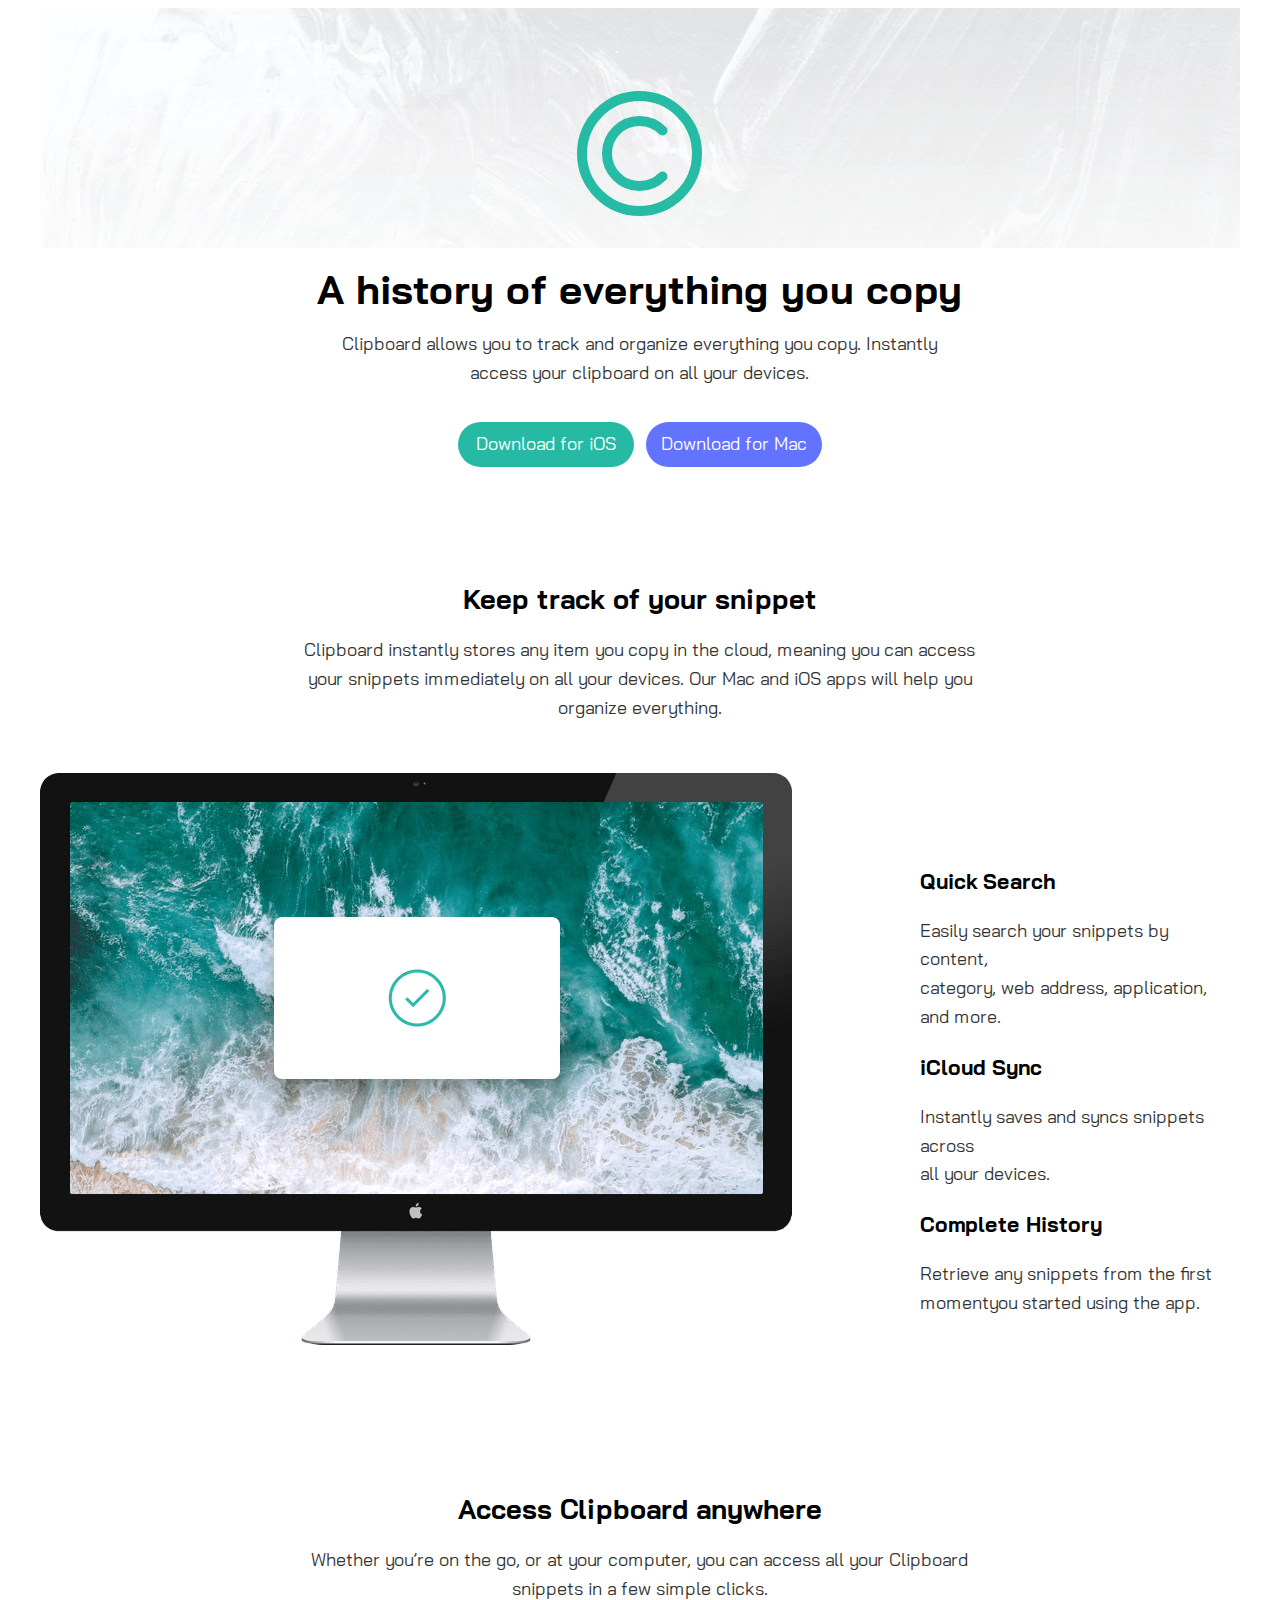
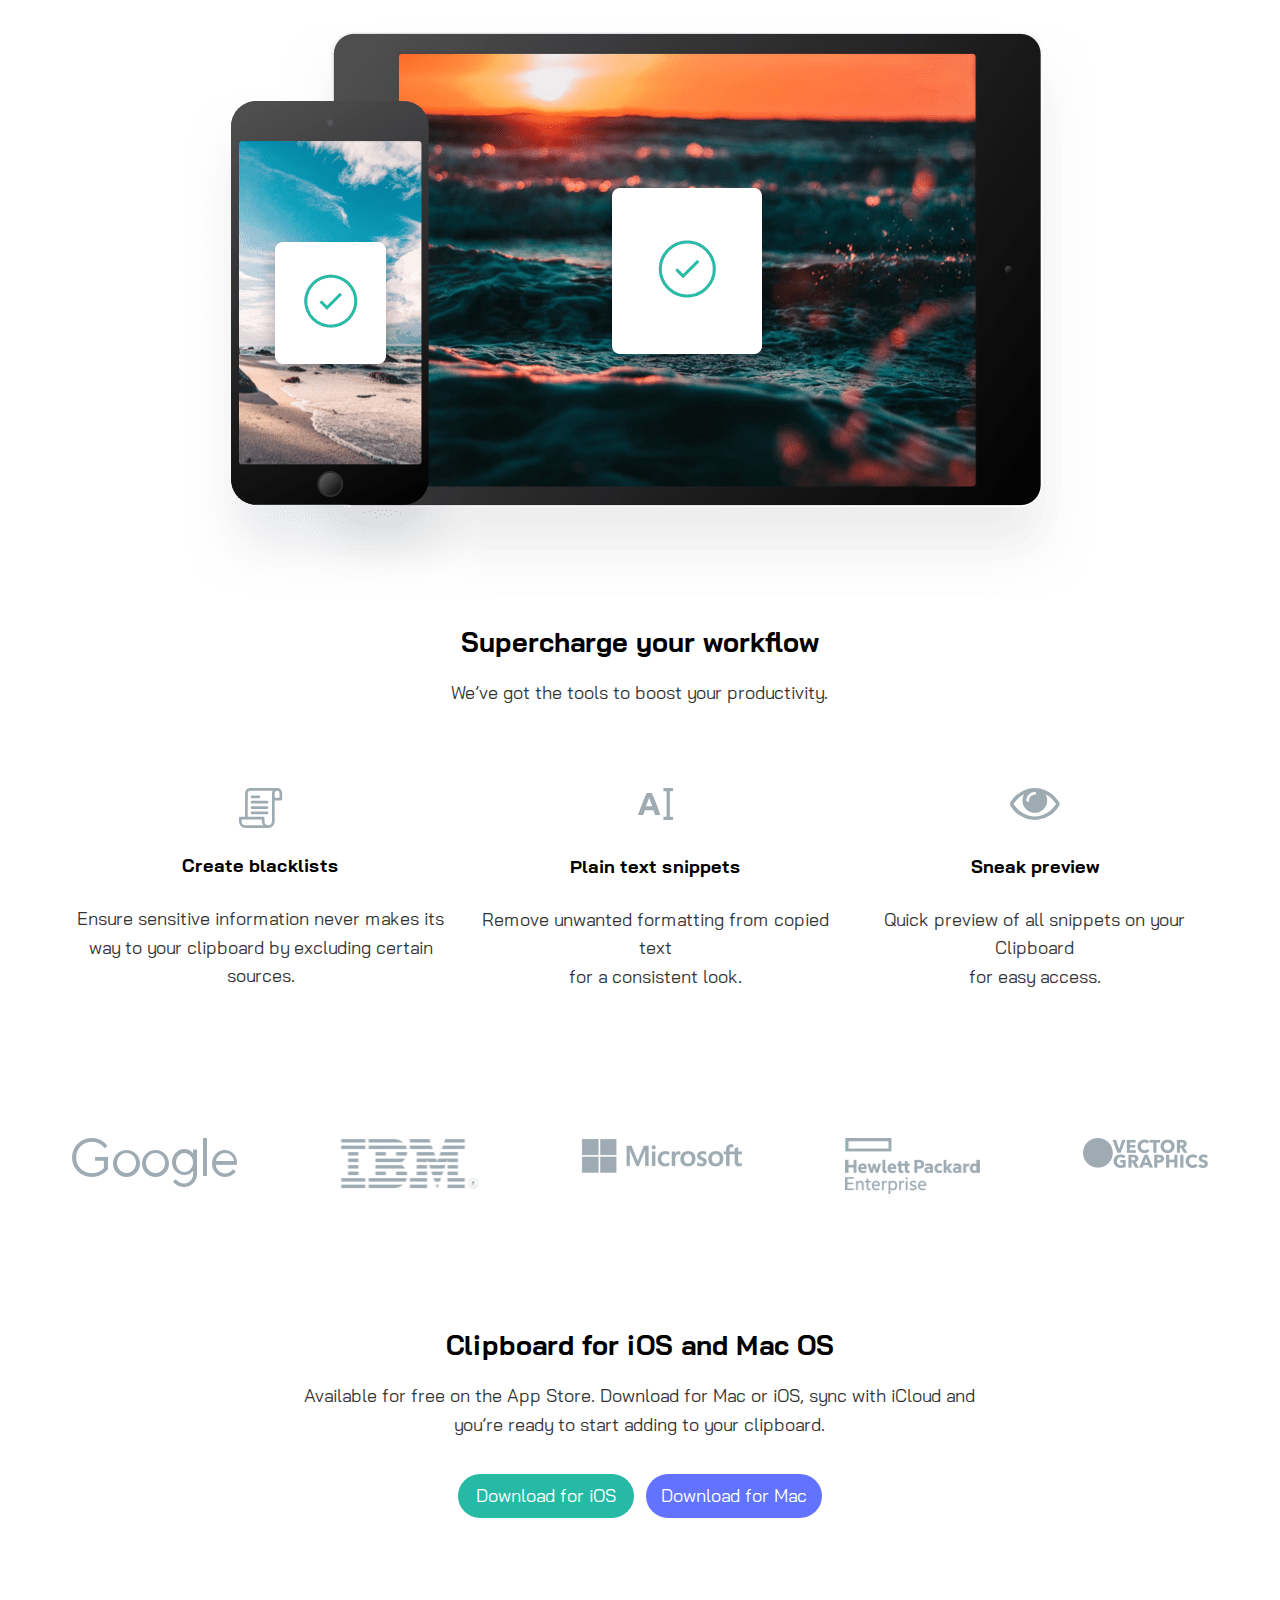
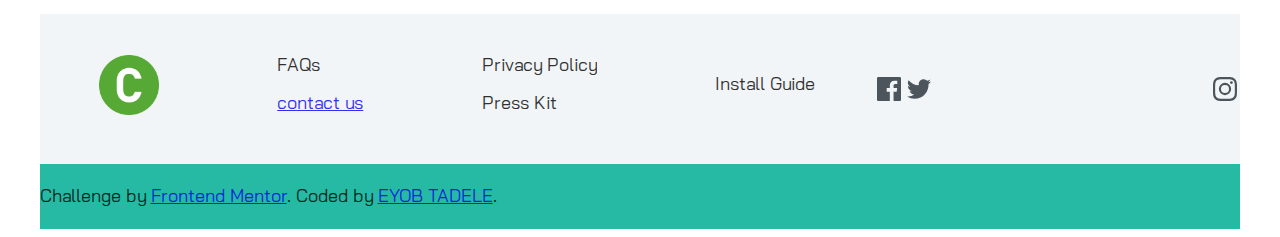
<file: index.html>
<!DOCTYPE html>
<html lang="en">
<head>
  <meta charset="UTF-8">
  <meta name="viewport" content="width=device-width, initial-scale=1.0"> <!-- displays site properly based on user's device -->

  <link rel="icon" type="image/png" sizes="32x32" href="./images/favicon-32x32.png">

  <link href="https://fonts.googleapis.com/css2?family=Bai+Jamjuree:wght@400;600&display=swap" rel="stylesheet">
  <link rel="stylesheet" href="css/style.css">
  
  <title>Frontend Mentor | Clipboard landing page</title>

  <!-- Feel free to remove these styles or customise in your own stylesheet 👍 -->
 <style>
   
 </style> 
</head>
<body>
  <div class="wrapper">
    <header>
      <svg  alt="header comp pic" width="125" height="125" xmlns="http://www.w3.org/2000/svg"><g stroke="#26BBA4" stroke-width="10" fill="none" fill-rule="evenodd"><circle cx="62.5" cy="62.5" r="57.5"/><path d="M85.481 85.481c-12.692 12.692-33.27 12.692-45.962 0s-12.692-33.27 0-45.962 33.27-12.692 45.962 0" stroke-linecap="round"/></g></svg>
    </header>
    <section class="sec1" >
      <h1>A history of everything you copy</h1>
      <p> Clipboard allows you to track and organize everything you 
        copy. Instantly <br>access your clipboard on all your devices.
      </p>
      <div class="bottons">
          <botton class="green-botton">Download for iOS</botton>
          <botton class="purple-botton"> Download for Mac</botton>
      </div>
    </section>
    <section class="floated-image-sec">
          <h2>Keep track of your snippet</h2>
          <p> Clipboard instantly stores any item you copy in the cloud, 
            meaning you can access <br>your snippets immediately on all your 
            devices. Our Mac and iOS apps will help you<br> organize everything.</p>
          <div class="floatleft-image">
            <img  src="images/image-computer.png" alt="computer img">
          </div>
        <div class="fnear-box">
            <h3>
              Quick Search
            </h3>
            <p>Easily search your snippets by content,<br> category, web address, application, and more.</p>
            <h3>
              iCloud Sync
            </h3>
            <p> Instantly saves and syncs snippets across <br> all your devices.</p>
            <h3>
              Complete History
            </h3>
            <p> Retrieve any snippets from the first<br> momentyou started using the app.</p>
        </div>   
    </section>
    <section>
      <h2>Access Clipboard anywhere</h2>
      <p>Whether you’re on the go, or at your computer, you can access all your Clipboard<br>  snippets in a few simple clicks. </p>
      <div class="middle-pic">
      <img src="images/image-devices.png" alt="computer plus device pic">
      </div>
    </section>
    <section>
        <h2>Supercharge your workflow</h2>
        <p> We’ve got the tools to boost your productivity.</p>
        <div class="section2-1row">
             <div class="s2-row1-div1">
              <svg alt="blacklist img"width="44" height="40" xmlns="http://www.w3.org/2000/svg"><g fill="#9EABB2" fill-rule="nonzero"><path d="M11.07 0C8.353 0 6.14 2.192 6.14 4.876l-.179 25.278 2.69.02.179-25.289c0-1.21 1.005-2.196 2.24-2.196h27.027V0H11.071z"/><path d="M38.097 0a5.115 5.115 0 00-5.11 5.11v28.37c0 2.052-1.668 3.72-3.72 3.72a3.725 3.725 0 01-3.72-3.72V30.21c0-.743-.601-1.345-1.344-1.345H1.345C.602 28.864 0 29.466 0 30.21v3.272a6.417 6.417 0 006.41 6.409V37.2a3.724 3.724 0 01-3.72-3.72v-1.927h20.168v1.928a6.417 6.417 0 006.41 6.409 6.417 6.417 0 006.409-6.41V12.46h6.185c.743 0 1.345-.602 1.345-1.345V5.11A5.115 5.115 0 0038.097 0zm2.42 9.77h-4.84V5.11a2.423 2.423 0 012.42-2.42 2.423 2.423 0 012.42 2.42v4.66z"/><path d="M6.14 37.201h22.813v2.689H6.14zM19.99 7.485h-6.947a1.345 1.345 0 100 2.69h6.947a1.345 1.345 0 100-2.69zM28.057 12.863H13.043a1.345 1.345 0 100 2.69h15.014a1.345 1.345 0 100-2.69zM28.057 18.242H13.043a1.345 1.345 0 100 2.69h15.014a1.344 1.344 0 100-2.69zM28.057 23.62H13.043a1.345 1.345 0 100 2.69h15.014a1.345 1.345 0 100-2.69z"/></g></svg>
               <h4>Create blacklists</h4>
               <p>Ensure sensitive information never makes its <br>way to your clipboard by excluding certain sources.</p>
             </div>
             <div>
              <svg alt="plain text img"width="36" height="32" xmlns="http://www.w3.org/2000/svg"><path d="M17.872 14.736a235.39 235.39 0 012.192 5.744c.746 2.027 1.536 4.24 2.368 6.64h-5.344a44.4 44.4 0 00-.784-2.368c-.288-.81-.57-1.632-.848-2.432h-8.64c-.278.8-.56 1.621-.848 2.432a44.4 44.4 0 00-.784 2.368H0a371.54 371.54 0 012.368-6.644 233.104 233.104 0 012.192-5.748 206.71 206.71 0 012.112-5.112c.693-1.61 1.413-3.136 2.16-4.736H13.6c.725 1.6 1.44 3.125 2.144 4.736.704 1.61 1.413 3.328 2.128 5.12zM7.968 18.32h6.303c-.34-.96-.671-1.878-.991-2.752a94.407 94.407 0 00-.912-2.4c-.288-.725-.539-1.365-.752-1.92-.214-.555-.384-.992-.512-1.313-.107.32-.267.758-.48 1.313a1241.872 1241.872 0 00-1.648 4.32c-.331.874-.667 1.792-1.008 2.752zM35.04 3.2h-3.2v25.6h3.2V32h-9.6v-3.2h3.2V3.2h-3.2V0h9.6v3.2z" fill="#9EABB2" fill-rule="nonzero"/></svg>
               <h4> Plain text snippets</h4>
               <p> Remove unwanted formatting from copied text<br> for a consistent look.</p>
             </div>
             <div>
              <svg alt="preview img"width="50" height="32" xmlns="http://www.w3.org/2000/svg"><path d="M49.059 14.072c-2.585-4.227-6.06-7.623-10.424-10.188C34.27 1.318 29.66.035 24.806.035c-4.854 0-9.464 1.283-13.829 3.849C6.612 6.449 3.137 9.845.554 14.072c-.37.646-.554 1.283-.554 1.91 0 .628.185 1.265.554 1.91 2.583 4.227 6.058 7.624 10.423 10.189 4.365 2.565 8.975 3.847 13.83 3.847 4.853 0 9.463-1.277 13.828-3.833 4.365-2.557 7.84-5.957 10.424-10.202.369-.646.553-1.283.553-1.91 0-.628-.184-1.265-.553-1.911zM18.867 6.5c1.652-1.652 3.631-2.478 5.939-2.478.369 0 .683.13.941.388.258.258.388.572.388.941 0 .37-.13.683-.387.941a1.28 1.28 0 01-.942.388c-1.587 0-2.944.563-4.07 1.689-1.126 1.126-1.688 2.482-1.688 4.07 0 .369-.13.683-.388.941a1.28 1.28 0 01-.941.388c-.37 0-.683-.13-.942-.388a1.282 1.282 0 01-.388-.942c0-2.306.827-4.286 2.478-5.938zm17.969 18.522c-3.701 2.242-7.71 3.364-12.03 3.364-4.319 0-8.329-1.121-12.03-3.364-3.7-2.243-6.777-5.256-9.232-9.04 2.805-4.356 6.321-7.614 10.548-9.773a12.099 12.099 0 00-1.689 6.23c0 3.414 1.214 6.334 3.64 8.762 2.428 2.427 5.349 3.64 8.763 3.64 3.415 0 6.335-1.213 8.762-3.64 2.428-2.427 3.641-5.348 3.641-8.763 0-2.233-.563-4.31-1.689-6.229 4.227 2.16 7.743 5.418 10.548 9.773-2.454 3.784-5.532 6.797-9.232 9.04z" fill="#9EABB2" fill-rule="nonzero"/></svg>
              <h4> Sneak preview</h4>
              <p> Quick preview of all snippets on your Clipboard<br> for easy access.</p>
             </div>

        </div>
        <div class="logo-row">
          <div>
          <img src="images/logo-google.png" alt="google image">
          </div>
          <div>
          <img src="images/logo-ibm.png" alt="ibm logo">
          </div>
          <div>
          <img src="images/logo-microsoft.png" alt="microsoft logo">
          </div>
          <div>
          <img src="images/logo-hp.png" alt="hp logo">
           </div>
          <div>
           <img src="images/logo-vector-graphics.png"alt="vector-graphics logo">
           </div> 
        </div>
    </section>
    <section>
          <h2> Clipboard for iOS and Mac OS</h2>
          <p>Available for free on the App Store. Download for Mac or iOS, sync with iCloud 
            and <br>you’re ready to start adding to your clipboard.
          </p>
          <div class="bottons">
            <botton class="green-botton">Download for iOS</botton>
            <botton class="purple-botton"> Download for Mac</botton>
          </div>

    </section>
     
     <section class="upperfooter">
      
        <div class="ufooter-left">
          <div>
            <img src="images/768px-LACMTA_Circle_C_Line.svg.png" width="60" alt="footer logo">
          </div>
          <div>
             <p>FAQs</p>
             <p><a href="#">contact us</a></p>
            </div>
          <div>
            <p>Privacy Policy</p>
            <p> Press Kit</p>
          </div>
          <div>
            <p>
              Install Guide
            </p>
          </div>
        </div>
      
      
          <div class="ufooter-right">
            <svg alt="fb logo"width="24" height="24" xmlns="http://www.w3.org/2000/svg"><path d="M22.675 0H1.325C.593 0 0 .593 0 1.325v21.351C0 23.407.593 24 1.325 24H12.82v-9.294H9.692v-3.622h3.128V8.413c0-3.1 1.893-4.788 4.659-4.788 1.325 0 2.463.099 2.795.143v3.24l-1.918.001c-1.504 0-1.795.715-1.795 1.763v2.313h3.587l-.467 3.622h-3.12V24h6.116c.73 0 1.323-.593 1.323-1.325V1.325C24 .593 23.407 0 22.675 0z" fill="#4C545C" fill-rule="nonzero"/></svg>

            <svg alt=""twiter logo"width="24" height="20" xmlns="http://www.w3.org/2000/svg"><path d="M24 2.557a9.83 9.83 0 01-2.828.775A4.932 4.932 0 0023.337.608a9.864 9.864 0 01-3.127 1.195A4.916 4.916 0 0016.616.248c-3.179 0-5.515 2.966-4.797 6.045A13.978 13.978 0 011.671 1.149a4.93 4.93 0 001.523 6.574 4.903 4.903 0 01-2.229-.616c-.054 2.281 1.581 4.415 3.949 4.89a4.935 4.935 0 01-2.224.084 4.928 4.928 0 004.6 3.419A9.9 9.9 0 010 17.54a13.94 13.94 0 007.548 2.212c9.142 0 14.307-7.721 13.995-14.646A10.025 10.025 0 0024 2.557z" fill="#4C545C" fill-rule="nonzero"/></svg>

            <svg alt="instagram logo"width="24" height="24" xmlns="http://www.w3.org/2000/svg"><path d="M12 2.163c3.204 0 3.584.012 4.85.07 3.252.148 4.771 1.691 4.919 4.919.058 1.265.069 1.645.069 4.849 0 3.205-.012 3.584-.069 4.849-.149 3.225-1.664 4.771-4.919 4.919-1.266.058-1.644.07-4.85.07-3.204 0-3.584-.012-4.849-.07-3.26-.149-4.771-1.699-4.919-4.92-.058-1.265-.07-1.644-.07-4.849 0-3.204.013-3.583.07-4.849.149-3.227 1.664-4.771 4.919-4.919 1.266-.057 1.645-.069 4.849-.069zM12 0C8.741 0 8.333.014 7.053.072 2.695.272.273 2.69.073 7.052.014 8.333 0 8.741 0 12c0 3.259.014 3.668.072 4.948.2 4.358 2.618 6.78 6.98 6.98C8.333 23.986 8.741 24 12 24c3.259 0 3.668-.014 4.948-.072 4.354-.2 6.782-2.618 6.979-6.98.059-1.28.073-1.689.073-4.948 0-3.259-.014-3.667-.072-4.947-.196-4.354-2.617-6.78-6.979-6.98C15.668.014 15.259 0 12 0zm0 5.838a6.162 6.162 0 100 12.324 6.162 6.162 0 000-12.324zM12 16a4 4 0 110-8 4 4 0 010 8zm6.406-11.845a1.44 1.44 0 100 2.881 1.44 1.44 0 000-2.881z" fill="#4C545C" fill-rule="nonzero"/></svg>
          </div>
          
     </section>
   
     <footer>
       <p class="attribution">
         Challenge by <a href="https://www.frontendmentor.io?ref=challenge" target="_blank">Frontend Mentor</a>. 
        Coded by <a href="#">EYOB TADELE</a>.
       </p>
    </footer>

</div>
</body>
</html>
</file>
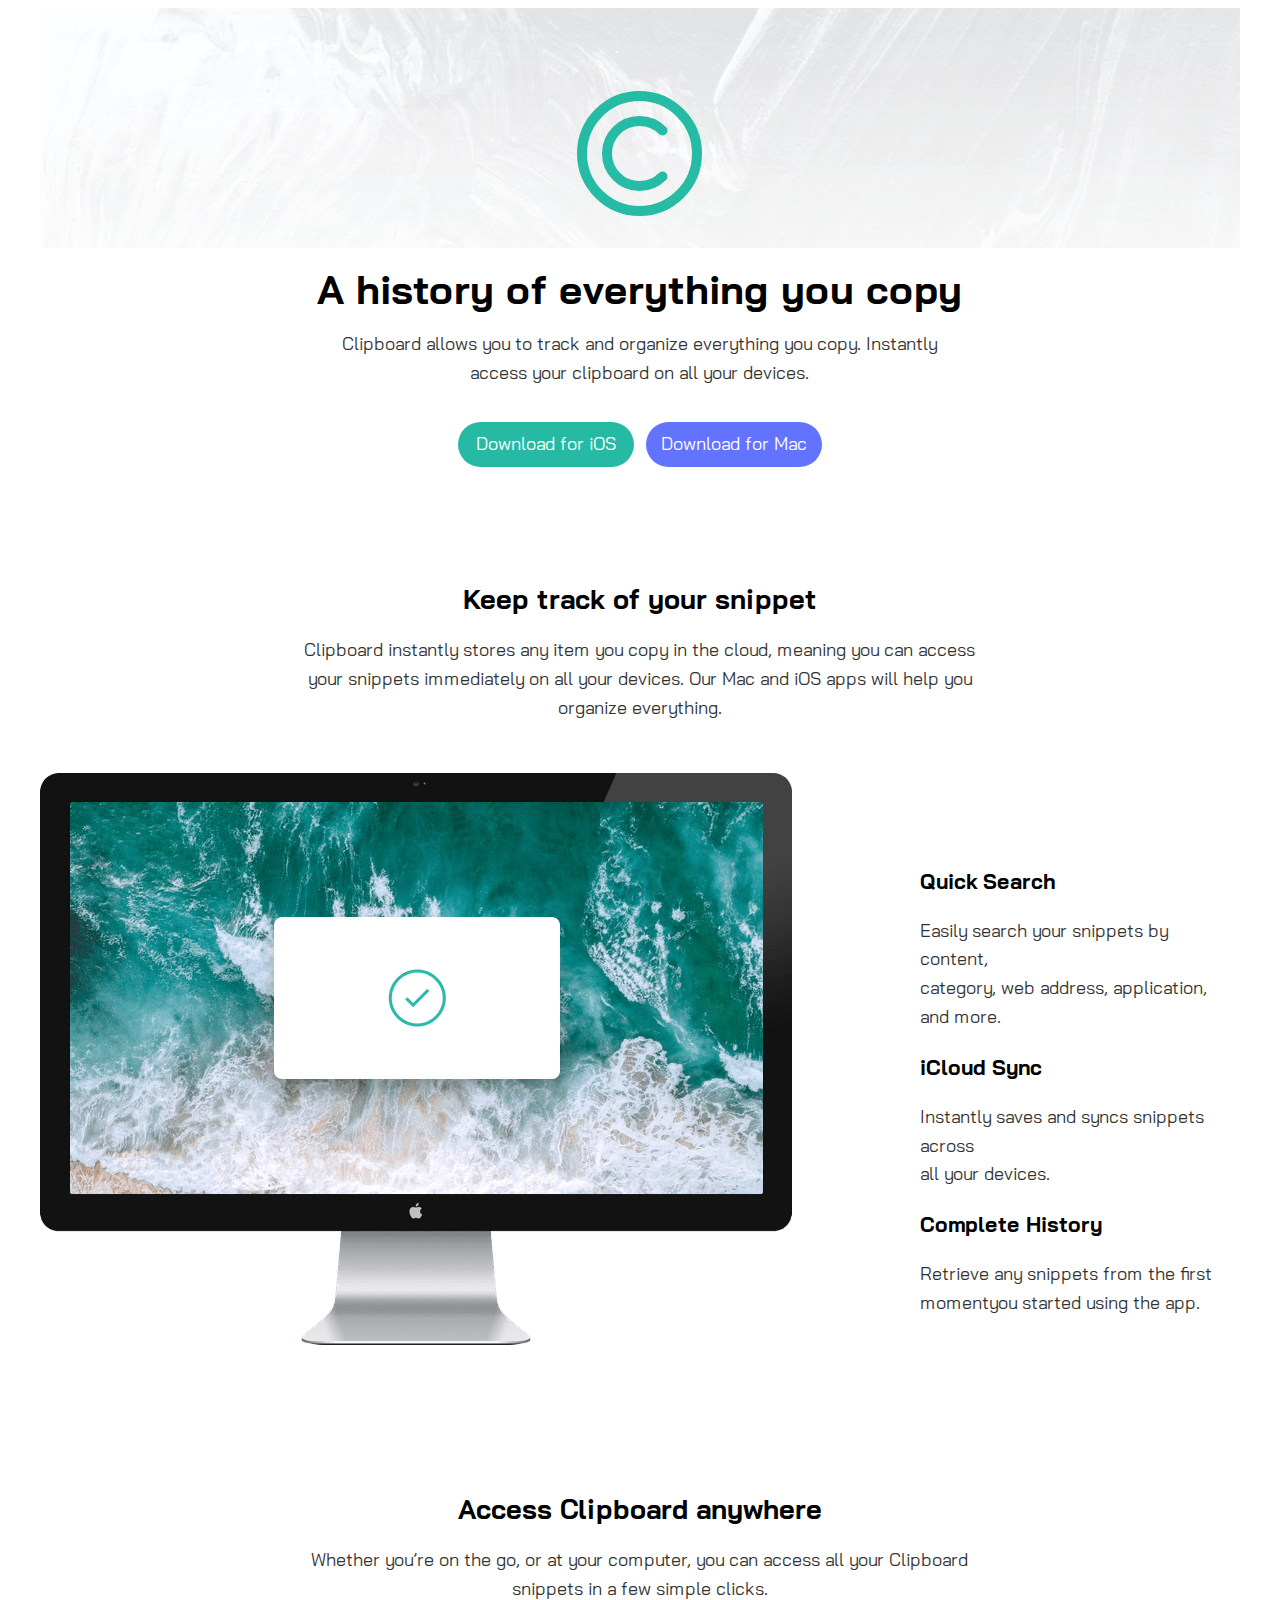
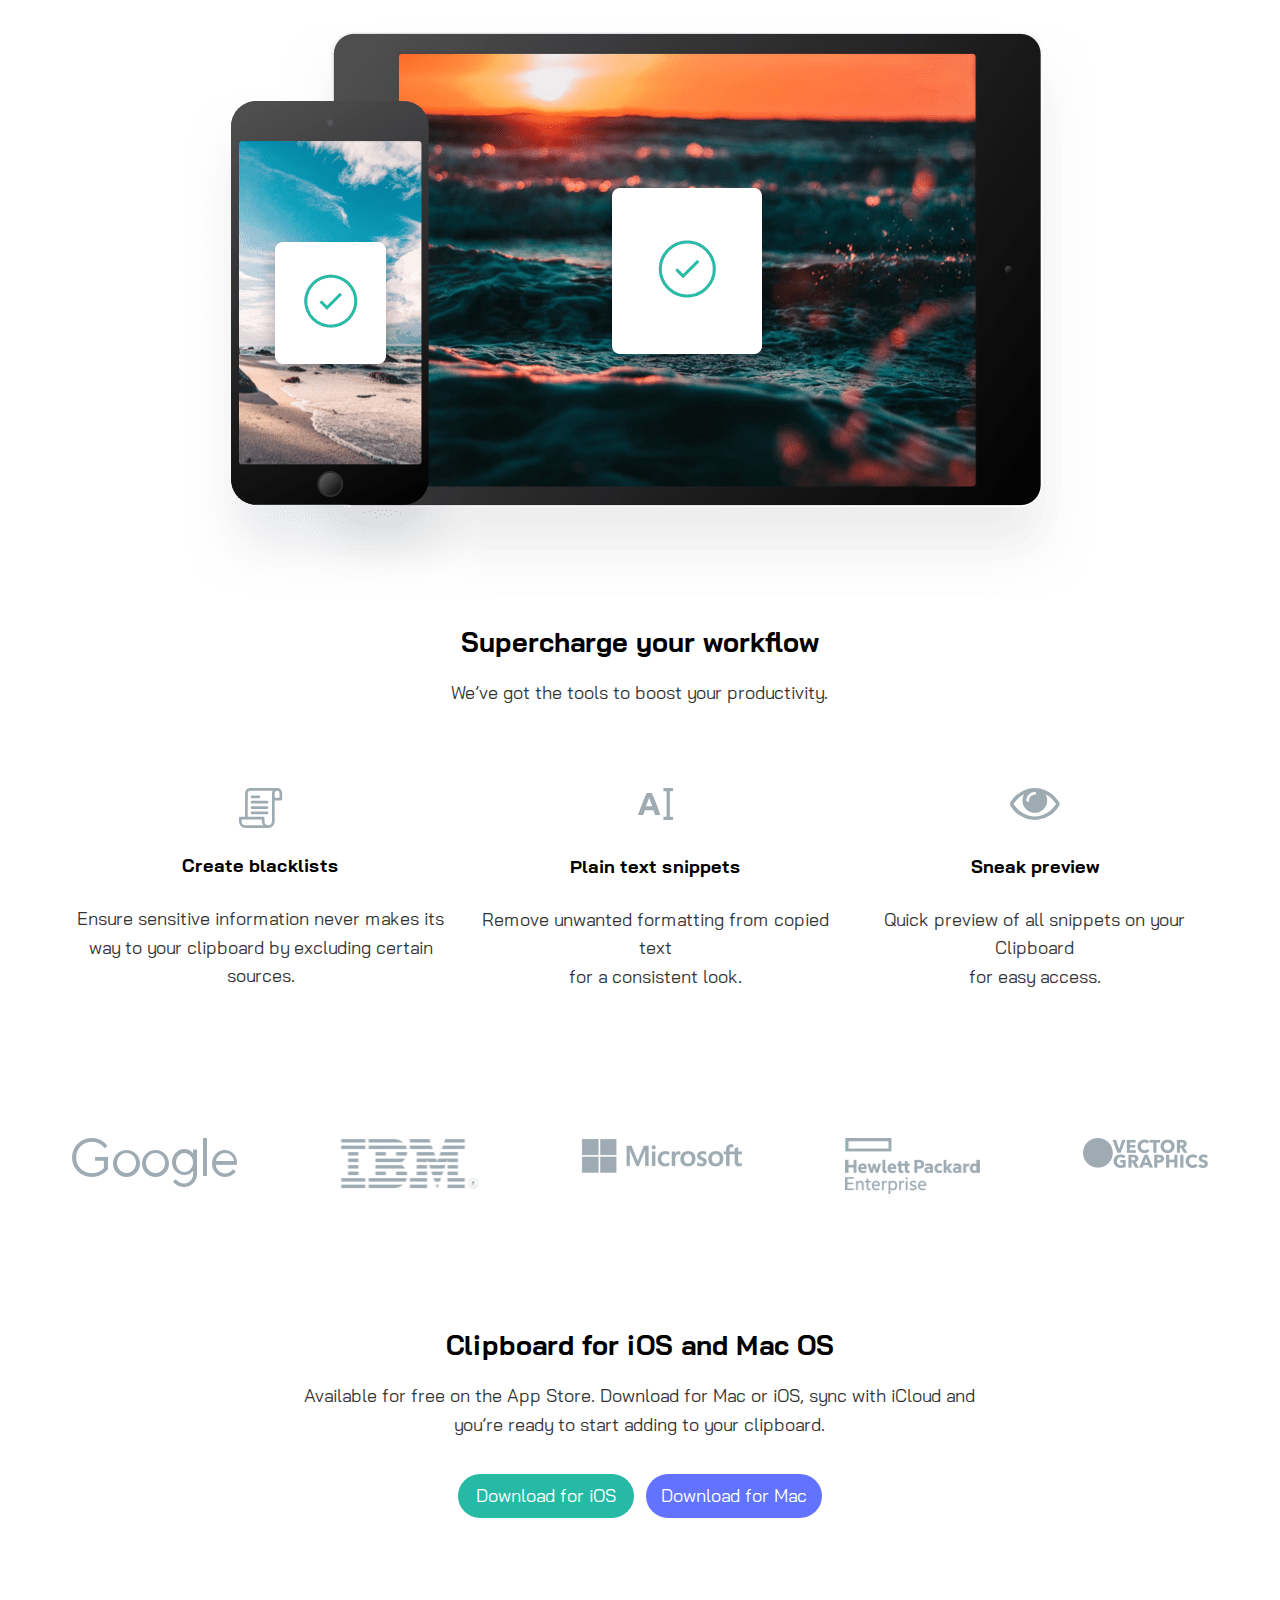
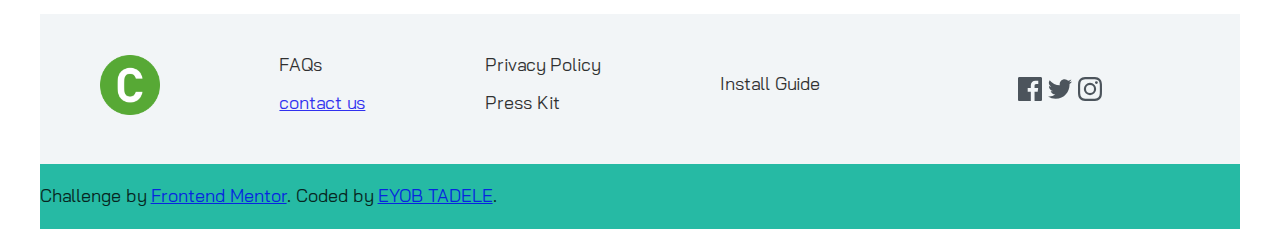
<file: clipboard-landing-page-master/index.html>
<!DOCTYPE html>
<html lang="en">
<head>
  <meta charset="UTF-8">
  <meta name="viewport" content="width=device-width, initial-scale=1.0"> <!-- displays site properly based on user's device -->

  <link rel="icon" type="image/png" sizes="32x32" href="./images/favicon-32x32.png">

  <link href="https://fonts.googleapis.com/css2?family=Bai+Jamjuree:wght@400;600&display=swap" rel="stylesheet">
  <link rel="stylesheet" href="css/style.css">
  
  <title>Frontend Mentor | Clipboard landing page</title>

  <!-- Feel free to remove these styles or customise in your own stylesheet 👍 -->
 <style>
   
 </style> 
</head>
<body>
  <div class="wrapper">
    <header>
      <svg width="125" height="125" xmlns="http://www.w3.org/2000/svg"><g stroke="#26BBA4" stroke-width="10" fill="none" fill-rule="evenodd"><circle cx="62.5" cy="62.5" r="57.5"/><path d="M85.481 85.481c-12.692 12.692-33.27 12.692-45.962 0s-12.692-33.27 0-45.962 33.27-12.692 45.962 0" stroke-linecap="round"/></g></svg>
    </header>
    <section class="sec1" >
      <h1>A history of everything you copy</h1>
      <p> Clipboard allows you to track and organize everything you 
        copy. Instantly <br>access your clipboard on all your devices.
      </p>
      <div class="bottons">
          <botton class="green-botton">Download for iOS</botton>
          <botton class="purple-botton"> Download for Mac</botton>
      </div>
    </section>
    <section class="floated-image-sec">
          <h2>Keep track of your snippet</h2>
          <p> Clipboard instantly stores any item you copy in the cloud, 
            meaning you can access <br>your snippets immediately on all your 
            devices. Our Mac and iOS apps will help you<br> organize everything.</p>
          <div class="floatleft-image">
            <img  src="images/image-computer.png">
          </div>
        <div class="fnear-box">
            <h3>
              Quick Search
            </h3>
            <p>Easily search your snippets by content,<br> category, web address, application, and more.</p>
            <h3>
              iCloud Sync
            </h3>
            <p> Instantly saves and syncs snippets across <br> all your devices.</p>
            <h3>
              Complete History
            </h3>
            <p> Retrieve any snippets from the first<br> momentyou started using the app.</p>
        </div>   
    </section>
    <section>
      <h2>Access Clipboard anywhere</h2>
      <p>Whether you’re on the go, or at your computer, you can access all your Clipboard<br>  snippets in a few simple clicks. </p>
      <div class="middle-pic">
      <img src="images/image-devices.png">
      </div>
    </section>
    <section>
        <h2>Supercharge your workflow</h2>
        <p> We’ve got the tools to boost your productivity.</p>
        <div class="section2-1row">
             <div class="s2-row1-div1">
              <svg width="44" height="40" xmlns="http://www.w3.org/2000/svg"><g fill="#9EABB2" fill-rule="nonzero"><path d="M11.07 0C8.353 0 6.14 2.192 6.14 4.876l-.179 25.278 2.69.02.179-25.289c0-1.21 1.005-2.196 2.24-2.196h27.027V0H11.071z"/><path d="M38.097 0a5.115 5.115 0 00-5.11 5.11v28.37c0 2.052-1.668 3.72-3.72 3.72a3.725 3.725 0 01-3.72-3.72V30.21c0-.743-.601-1.345-1.344-1.345H1.345C.602 28.864 0 29.466 0 30.21v3.272a6.417 6.417 0 006.41 6.409V37.2a3.724 3.724 0 01-3.72-3.72v-1.927h20.168v1.928a6.417 6.417 0 006.41 6.409 6.417 6.417 0 006.409-6.41V12.46h6.185c.743 0 1.345-.602 1.345-1.345V5.11A5.115 5.115 0 0038.097 0zm2.42 9.77h-4.84V5.11a2.423 2.423 0 012.42-2.42 2.423 2.423 0 012.42 2.42v4.66z"/><path d="M6.14 37.201h22.813v2.689H6.14zM19.99 7.485h-6.947a1.345 1.345 0 100 2.69h6.947a1.345 1.345 0 100-2.69zM28.057 12.863H13.043a1.345 1.345 0 100 2.69h15.014a1.345 1.345 0 100-2.69zM28.057 18.242H13.043a1.345 1.345 0 100 2.69h15.014a1.344 1.344 0 100-2.69zM28.057 23.62H13.043a1.345 1.345 0 100 2.69h15.014a1.345 1.345 0 100-2.69z"/></g></svg>
               <h4>Create blacklists</h4>
               <p>Ensure sensitive information never makes its <br>way to your clipboard by excluding certain sources.</p>
             </div>
             <div>
              <svg width="36" height="32" xmlns="http://www.w3.org/2000/svg"><path d="M17.872 14.736a235.39 235.39 0 012.192 5.744c.746 2.027 1.536 4.24 2.368 6.64h-5.344a44.4 44.4 0 00-.784-2.368c-.288-.81-.57-1.632-.848-2.432h-8.64c-.278.8-.56 1.621-.848 2.432a44.4 44.4 0 00-.784 2.368H0a371.54 371.54 0 012.368-6.644 233.104 233.104 0 012.192-5.748 206.71 206.71 0 012.112-5.112c.693-1.61 1.413-3.136 2.16-4.736H13.6c.725 1.6 1.44 3.125 2.144 4.736.704 1.61 1.413 3.328 2.128 5.12zM7.968 18.32h6.303c-.34-.96-.671-1.878-.991-2.752a94.407 94.407 0 00-.912-2.4c-.288-.725-.539-1.365-.752-1.92-.214-.555-.384-.992-.512-1.313-.107.32-.267.758-.48 1.313a1241.872 1241.872 0 00-1.648 4.32c-.331.874-.667 1.792-1.008 2.752zM35.04 3.2h-3.2v25.6h3.2V32h-9.6v-3.2h3.2V3.2h-3.2V0h9.6v3.2z" fill="#9EABB2" fill-rule="nonzero"/></svg>
               <h4> Plain text snippets</h4>
               <p> Remove unwanted formatting from copied text<br> for a consistent look.</p>
             </div>
             <div>
              <svg width="50" height="32" xmlns="http://www.w3.org/2000/svg"><path d="M49.059 14.072c-2.585-4.227-6.06-7.623-10.424-10.188C34.27 1.318 29.66.035 24.806.035c-4.854 0-9.464 1.283-13.829 3.849C6.612 6.449 3.137 9.845.554 14.072c-.37.646-.554 1.283-.554 1.91 0 .628.185 1.265.554 1.91 2.583 4.227 6.058 7.624 10.423 10.189 4.365 2.565 8.975 3.847 13.83 3.847 4.853 0 9.463-1.277 13.828-3.833 4.365-2.557 7.84-5.957 10.424-10.202.369-.646.553-1.283.553-1.91 0-.628-.184-1.265-.553-1.911zM18.867 6.5c1.652-1.652 3.631-2.478 5.939-2.478.369 0 .683.13.941.388.258.258.388.572.388.941 0 .37-.13.683-.387.941a1.28 1.28 0 01-.942.388c-1.587 0-2.944.563-4.07 1.689-1.126 1.126-1.688 2.482-1.688 4.07 0 .369-.13.683-.388.941a1.28 1.28 0 01-.941.388c-.37 0-.683-.13-.942-.388a1.282 1.282 0 01-.388-.942c0-2.306.827-4.286 2.478-5.938zm17.969 18.522c-3.701 2.242-7.71 3.364-12.03 3.364-4.319 0-8.329-1.121-12.03-3.364-3.7-2.243-6.777-5.256-9.232-9.04 2.805-4.356 6.321-7.614 10.548-9.773a12.099 12.099 0 00-1.689 6.23c0 3.414 1.214 6.334 3.64 8.762 2.428 2.427 5.349 3.64 8.763 3.64 3.415 0 6.335-1.213 8.762-3.64 2.428-2.427 3.641-5.348 3.641-8.763 0-2.233-.563-4.31-1.689-6.229 4.227 2.16 7.743 5.418 10.548 9.773-2.454 3.784-5.532 6.797-9.232 9.04z" fill="#9EABB2" fill-rule="nonzero"/></svg>
              <h4> Sneak preview</h4>
              <p> Quick preview of all snippets on your Clipboard<br> for easy access.</p>
             </div>

        </div>
        <div class="logo-row">
          <div>
          <img src="images/logo-google.png">
          </div>
          <div>
          <img src="images/logo-ibm.png">
          </div>
          <div>
          <img src="images/logo-microsoft.png">
          </div>
          <div>
          <img src="images/logo-hp.png">
           </div>
          <div>
           <img src="images/logo-vector-graphics.png">
           </div> 
        </div>
    </section>
    <section>
          <h2> Clipboard for iOS and Mac OS</h2>
          <p>Available for free on the App Store. Download for Mac or iOS, sync with iCloud 
            and <br>you’re ready to start adding to your clipboard.
          </p>
          <div class="bottons">
            <botton class="green-botton">Download for iOS</botton>
            <botton class="purple-botton"> Download for Mac</botton>
          </div>

    </section>
     
     <section class="upperfooter">
      
        <div class="ufooter-left">
          <div>
            <img src="images/768px-LACMTA_Circle_C_Line.svg.png" width="60">
          </div>
          <div>
             <p>FAQs</p>
             <p><a href="#">contact us</a></p>
            </div>
          <div>
            <p>Privacy Policy</p>
            <p> Press Kit</p>
          </div>
          <div>
            <p>
              Install Guide
            </p>
          </div>
        </div>
      
      
          <div class="ufooter-right">
            <svg width="24" height="24" xmlns="http://www.w3.org/2000/svg"><path d="M22.675 0H1.325C.593 0 0 .593 0 1.325v21.351C0 23.407.593 24 1.325 24H12.82v-9.294H9.692v-3.622h3.128V8.413c0-3.1 1.893-4.788 4.659-4.788 1.325 0 2.463.099 2.795.143v3.24l-1.918.001c-1.504 0-1.795.715-1.795 1.763v2.313h3.587l-.467 3.622h-3.12V24h6.116c.73 0 1.323-.593 1.323-1.325V1.325C24 .593 23.407 0 22.675 0z" fill="#4C545C" fill-rule="nonzero"/></svg>

            <svg width="24" height="20" xmlns="http://www.w3.org/2000/svg"><path d="M24 2.557a9.83 9.83 0 01-2.828.775A4.932 4.932 0 0023.337.608a9.864 9.864 0 01-3.127 1.195A4.916 4.916 0 0016.616.248c-3.179 0-5.515 2.966-4.797 6.045A13.978 13.978 0 011.671 1.149a4.93 4.93 0 001.523 6.574 4.903 4.903 0 01-2.229-.616c-.054 2.281 1.581 4.415 3.949 4.89a4.935 4.935 0 01-2.224.084 4.928 4.928 0 004.6 3.419A9.9 9.9 0 010 17.54a13.94 13.94 0 007.548 2.212c9.142 0 14.307-7.721 13.995-14.646A10.025 10.025 0 0024 2.557z" fill="#4C545C" fill-rule="nonzero"/></svg>

            <svg width="24" height="24" xmlns="http://www.w3.org/2000/svg"><path d="M12 2.163c3.204 0 3.584.012 4.85.07 3.252.148 4.771 1.691 4.919 4.919.058 1.265.069 1.645.069 4.849 0 3.205-.012 3.584-.069 4.849-.149 3.225-1.664 4.771-4.919 4.919-1.266.058-1.644.07-4.85.07-3.204 0-3.584-.012-4.849-.07-3.26-.149-4.771-1.699-4.919-4.92-.058-1.265-.07-1.644-.07-4.849 0-3.204.013-3.583.07-4.849.149-3.227 1.664-4.771 4.919-4.919 1.266-.057 1.645-.069 4.849-.069zM12 0C8.741 0 8.333.014 7.053.072 2.695.272.273 2.69.073 7.052.014 8.333 0 8.741 0 12c0 3.259.014 3.668.072 4.948.2 4.358 2.618 6.78 6.98 6.98C8.333 23.986 8.741 24 12 24c3.259 0 3.668-.014 4.948-.072 4.354-.2 6.782-2.618 6.979-6.98.059-1.28.073-1.689.073-4.948 0-3.259-.014-3.667-.072-4.947-.196-4.354-2.617-6.78-6.979-6.98C15.668.014 15.259 0 12 0zm0 5.838a6.162 6.162 0 100 12.324 6.162 6.162 0 000-12.324zM12 16a4 4 0 110-8 4 4 0 010 8zm6.406-11.845a1.44 1.44 0 100 2.881 1.44 1.44 0 000-2.881z" fill="#4C545C" fill-rule="nonzero"/></svg>
          </div>
          
     </section>
   
     <footer>
       <p class="attribution">
         Challenge by <a href="https://www.frontendmentor.io?ref=challenge" target="_blank">Frontend Mentor</a>. 
        Coded by <a href="#">EYOB TADELE</a>.
       </p>
    </footer>

</div>
</body>
</html>
</file>
<file: css/style.css>
html{
    box-sizing: border-box;
}
body{
    font-family:'bai jamjuree',sans-serif;
    font-weight:400,600;
    font-size:18px;
    text-align:center;
    line-height: 1.8rem;

}
.wrapper{
    max-width:1440px;
    width:95%;
    margin:0 auto;
}
header{
    display:flex;
    justify-content: center;
    align-items: flex-end;
    background-image:url(../images/bg-header-desktop.png);
    height:15rem;
}
header svg{
    margin-bottom:2rem;
}
p{
    font-size:18px;
    opacity:0.8;
    
    
}
.sec1 h1{
    font-size:2.5rem;
    
}
botton{
   
     margin:1rem 0.2rem 6rem 0.2rem;
     padding:0.5rem;
     border-radius:5rem;
     color:white;
     cursor: pointer;
     display:inline-block;
     width:10rem;
     
}
.green-botton{
    background:hsl(171, 66%, 44%);
}
.purple-botton{
    background:hsl(233, 100%, 69%);  
}
.purple-botton:hover{
    background:hsl(233, 82%, 58%); 
}
.green-botton:hover{
    background:hsl(171, 62%, 35%);
}
.floatleft-image img {
    float:left;
    margin:2rem 5rem 8rem 0;
    padding-right:3rem;
    
}

.floated-image-sec:after{
    content:"";
    display:table;
    clear:both;
}
.fnear-box{
    margin-top:9rem;
    text-align:left;
}
.section2-1row{
    display:flex;
    flex-flow:row nowrap;
    justify-content: space-between;
    margin:5rem 1rem 5rem 1rem;
    
}
.s2-row1-div1 h4{
    margin-top:15px;   
}
/*............section2 row 2.........*/
 .logo-row{
     display:flex;
     flex-flow:row nowrap;
     justify-content: space-between;
     margin:8rem 2rem 8rem 2rem;
 }
 /*...........section3..........*/
 .upperfooter{
     display:flex;
     flex-flow:row nowrap;
     background:hsl(204, 24%, 96%);
     justify-content: space-between;
      height:150px;
 }

.ufooter-left{
    display:flex;
    flex-flow:row nowrap;
    align-items:center;
    flex-basis:70%;
    justify-content: space-around;
}
.ufooter-right{
    display:flex;
    flex-flow:row nowrap;
    flex-basis: 30%;
    justify-content: center;
    align-items: center;
}
.ufooter-left p {
margin:0 0 10px 0;    
text-align: left;
}

.ufooter-right svg{
    margin:3px;
}
.ufooter-right svg:hover{
    cursor: pointer;
}
footer{
    display:flex;
    flex-flow:row wrap;
    height:auto;
    background:hsl(171, 66%, 44%);
}

/*......................phone.................*/
@media only screen and (max-width:375px){
    .wrapper{
        width:100%;
        overflow:hidden;
    }
   
header{
    background-image:url(../images/bg-header-mobile.png);
    
}

.sec1 h1{
    font-size:1.5rem;
}
.floatleft-image{
    display:block;
    width: 100%;
}
.middle-pic{
    widows: 100%;
    margin:20px;
}
.floatleft-image img,.middle-pic img{
    width:100%;
}

.section2-1row,.logo-row,.logo-row div,.section2-1row div{
    flex-flow: column nowrap;
    margin-bottom:40px;
    width:100%;
    justify-content: center;
}
.fnear-box{
    text-align:center;
}

.upperfooter,.ufooter-left{
    flex-flow: column nowrap;
    width:100%;
    height:auto;
    margin:30px 0 30px 0;
    align-items:center;
    text-align:center;
}
botton{
    margin:4px 0 8px 0;

}
.ufooter-right{
    justify-content:space-evenly;
    width:100%;
}
.ufooter-left p{
    text-align:left;
}

}
</file>
<file: clipboard-landing-page-master/css/style.css>
html{
    box-sizing: border-box;
}
body{
    font-family:'bai jamjuree',sans-serif;
    font-weight:400,600;
    font-size:18px;
    text-align:center;
    line-height: 1.8rem;

}
.wrapper{
    max-width:1440px;
    width:95%;
    margin:0 auto;
}
header{
    display:flex;
    justify-content: center;
    align-items: flex-end;
    background-image:url(../images/bg-header-desktop.png);
    height:15rem;
}
header svg{
    margin-bottom:2rem;
}
p{
    font-size:18px;
    opacity:0.8;
    
    
}
.sec1 h1{
    font-size:2.5rem;
    
}
botton{
   
     margin:1rem 0.2rem 6rem 0.2rem;
     padding:0.5rem;
     border-radius:5rem;
     color:white;
     cursor: pointer;
     display:inline-block;
     width:10rem;
     
}
.green-botton{
    background:hsl(171, 66%, 44%);
}
.purple-botton{
    background:hsl(233, 100%, 69%);  
}
.purple-botton:hover{
    background:hsl(233, 82%, 58%); 
}
.green-botton:hover{
    background:hsl(171, 62%, 35%);
}
.floatleft-image img {
    float:left;
    margin:2rem 5rem 8rem 0;
    padding-right:3rem;
    
}

.floated-image-sec:after{
    content:"";
    display:table;
    clear:both;
}
.fnear-box{
    margin-top:9rem;
    text-align:left;
}
.section2-1row{
    display:flex;
    flex-flow:row nowrap;
    justify-content: space-between;
    margin:5rem 1rem 5rem 1rem;
    
}
.s2-row1-div1 h4{
    margin-top:15px;   
}
/*............section2 row 2.........*/
 .logo-row{
     display:flex;
     flex-flow:row nowrap;
     justify-content: space-between;
     margin:8rem 2rem 8rem 2rem;
 }
 /*...........section3..........*/
 .upperfooter{
     display:flex;
     flex-flow:row nowrap;
     background:hsl(204, 24%, 96%);
     justify-content: space-between;
      height:150px;
 }

.ufooter-left{
    display:flex;
    flex-flow:row nowrap;
    align-items:center;
    flex-basis:70%;
    justify-content: space-around;
}
.ufooter-right{
    display:flex;
    flex-flow:row nowrap;
    flex-basis: 30%;
    justify-content: center;
    align-items: center;
}
.ufooter-left p {
margin:0 0 10px 0;    
text-align: left;
}

.ufooter-right svg{
    margin:3px;
}
.ufooter-right svg:hover{
    cursor: pointer;
}
footer{
    display:flex;
    flex-flow:row wrap;
    height:auto;
    background:hsl(171, 66%, 44%);
}

/*......................phone.................*/
@media only screen and (max-width:375px){
    .wrapper{
        width:100%;
        overflow:hidden;
    }
   
header{
    background-image:url(../images/bg-header-mobile.png);
    
}

.sec1 h1{
    font-size:1.5rem;
}
.floatleft-image{
    display:block;
    width: 100%;
}
.middle-pic{
    widows: 100%;
    margin:20px;
}
.floatleft-image img,.middle-pic img{
    width:100%;
}

.section2-1row,.logo-row,.logo-row div,.section2-1row div{
    flex-flow: column nowrap;
    margin-bottom:40px;
    width:100%;
    justify-content: center;
}
.fnear-box{
    text-align:center;
}

.upperfooter,.ufooter-left{
    flex-flow: column nowrap;
    width:100%;
    height:auto;
    margin:30px 0 30px 0;
    align-items:center;
    text-align:center;
}
botton{
    margin:4px 0 8px 0;

}
.ufooter-right{
    justify-content:space-evenly;
    width:100%;
}
.ufooter-left p{
    text-align:left;
}

}
</file>
